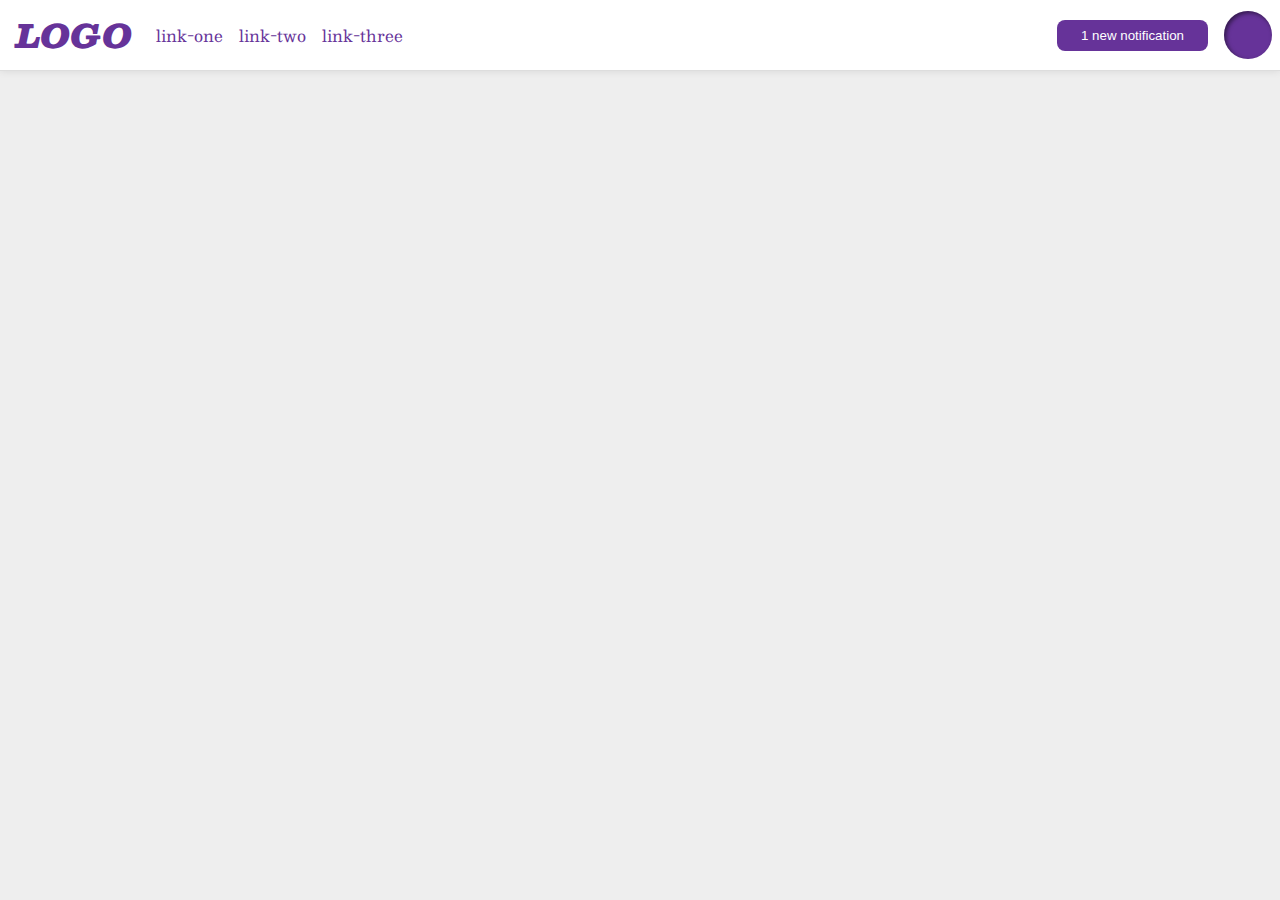
<file: flex/03-flex-header-2/index.html>
<!DOCTYPE html>
<html lang="en">
  <head>
    <meta charset="UTF-8">
    <meta http-equiv="X-UA-Compatible" content="IE=edge">
    <meta name="viewport" content="width=device-width, initial-scale=1.0">
    <title>Flex Header 2</title>
    <link rel="stylesheet" href="style.css">
  </head>
  <body>
    <div class="header">
      <div class="left">
        <div class="logo">
          LOGO
        </div>
        <ul class="links">
          <li><a href="https://google.com">link-one</a></li>
          <li><a href="https://google.com">link-two</a></li>
          <li><a href="https://google.com">link-three</a></li>
        </ul>
      </div>
      <div class="right">
        <button class="notifications">
          1 new notification
        </button>
        <div class="profile-image"></div>
      </div>
    </div>
  </body>
</html>
</file>
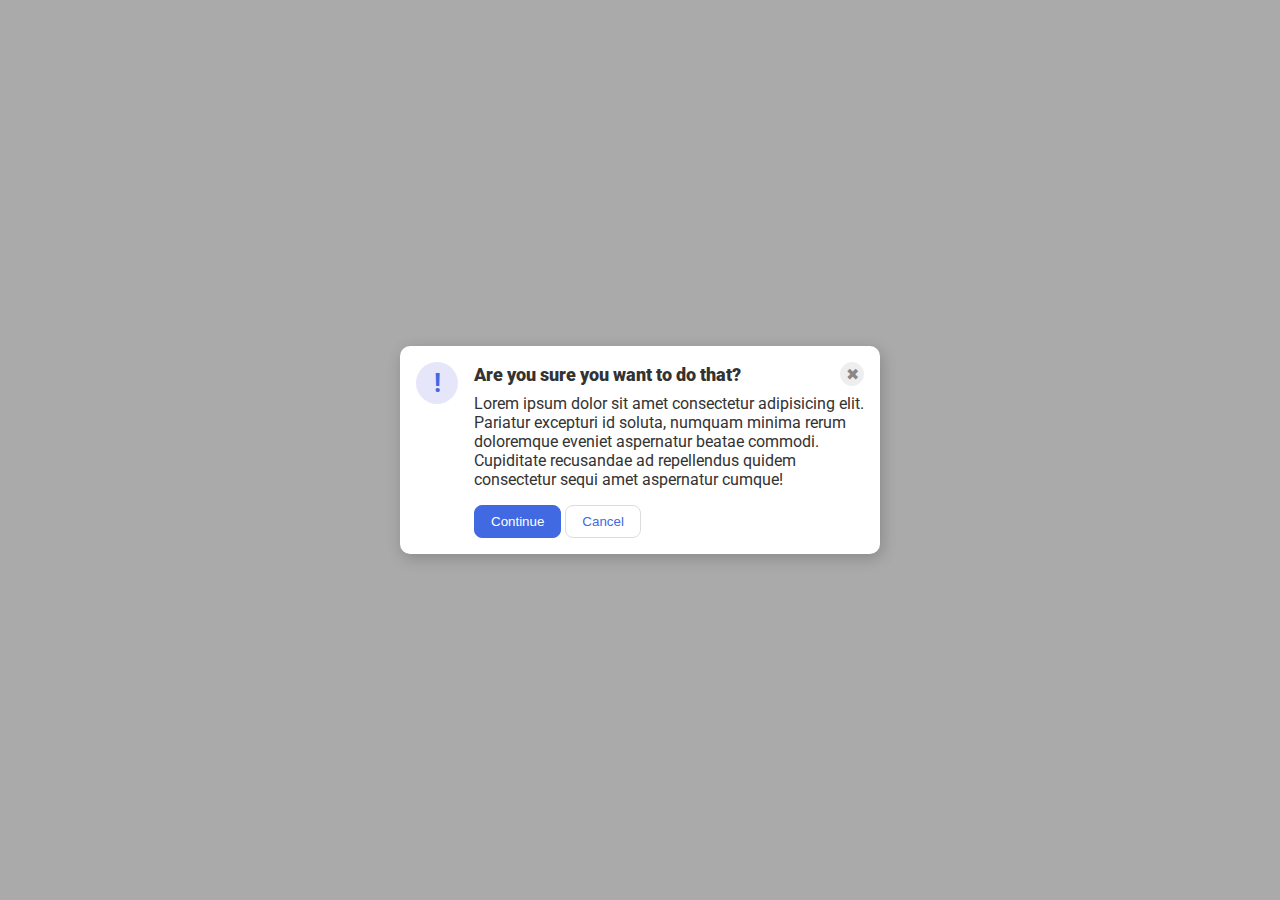
<file: flex/05-flex-modal/index.html>
<!DOCTYPE html>
<html lang="en">
  <head>
    <meta charset="UTF-8">
    <meta http-equiv="X-UA-Compatible" content="IE=edge">
    <meta name="viewport" content="width=device-width, initial-scale=1.0">
    <link rel="stylesheet" href="style.css">
    <title>Modal</title>
  </head>
  <body>
    <div class="modal">
      <div class="icon">!</div>

      <div class="text_body">
        <div class="chunk1">
          <div class="header">Are you sure you want to do that?</div>
          <button class="close-button">✖</button>
        </div>
        <div class="chunk2">
          <div class="text">Lorem ipsum dolor sit amet consectetur adipisicing elit. Pariatur excepturi id soluta, numquam minima rerum doloremque eveniet aspernatur beatae commodi. Cupiditate recusandae ad repellendus quidem consectetur sequi amet aspernatur cumque!</div>
          <div class="buttons">
            <button class="continue">Continue</button>
            <button class="cancel">Cancel</button>
          </div>
        </div>
      </div>
    </div>
  </body>
</html>
</file>
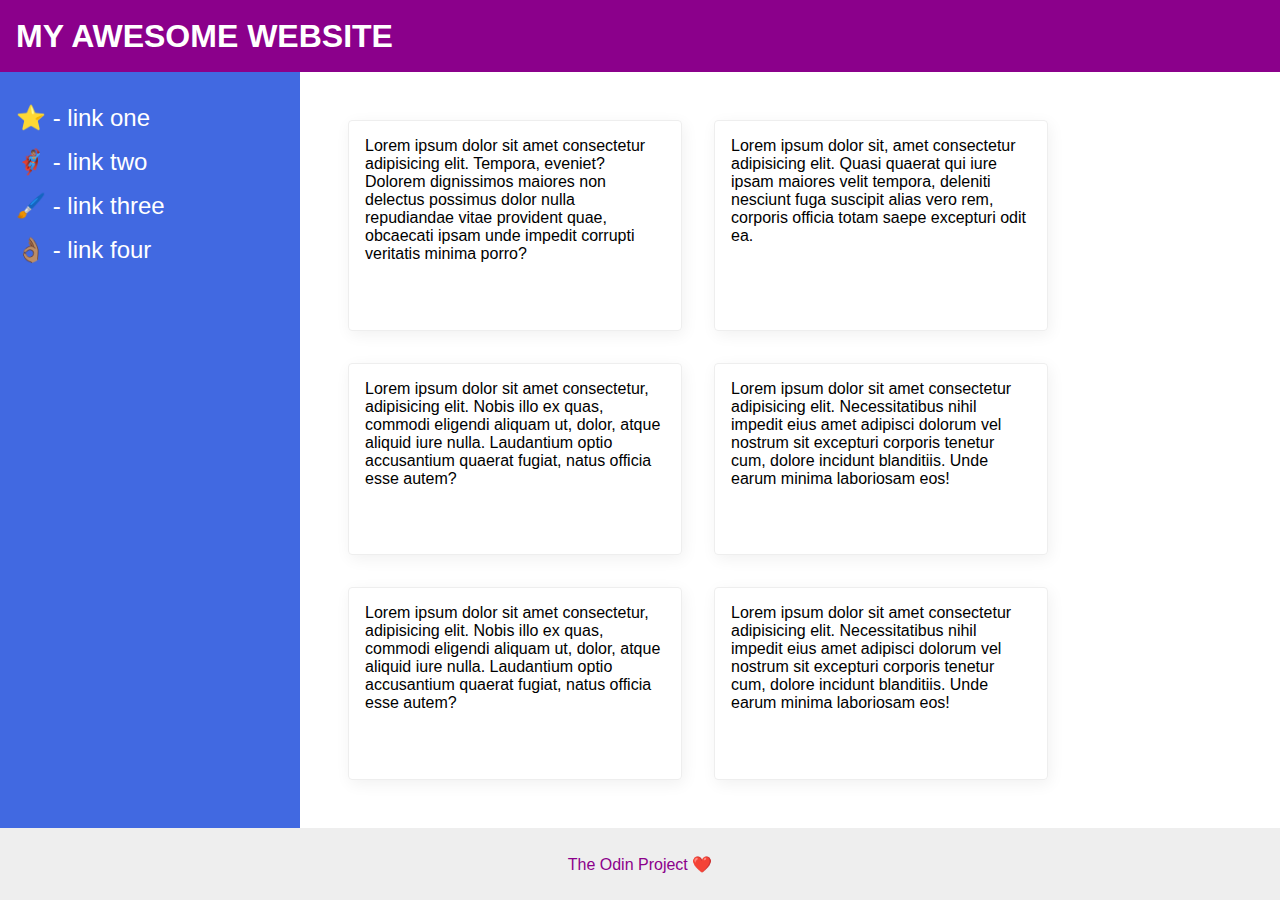
<file: flex/07-flex-layout-2/index.html>
<!DOCTYPE html>
<html lang="en">
  <head>
    <meta charset="UTF-8">
    <meta http-equiv="X-UA-Compatible" content="IE=edge">
    <meta name="viewport" content="width=device-width, initial-scale=1.0">
    <title>The Holy Grail</title>
    <link rel="stylesheet" href="style.css">
  </head>
  <body>
    <div class="header">
      MY AWESOME WEBSITE
    </div>
    
    <div class="main_body">
      <div class="sidebar">
        <ul>
          <li><a href="#">⭐ - link one</a></li>
          <li><a href="#">🦸🏽‍♂️ - link two</a></li>
          <li><a href="#">🖌️ - link three</a></li>
          <li><a href="#">👌🏽 - link four</a></li>
        </ul>
      </div>
  
      <div class="cards">
        <div class="card">Lorem ipsum dolor sit amet consectetur adipisicing elit. Tempora, eveniet? Dolorem dignissimos maiores non delectus possimus dolor nulla repudiandae vitae provident quae, obcaecati ipsam unde impedit corrupti veritatis minima porro?</div>
        <div class="card">Lorem ipsum dolor sit, amet consectetur adipisicing elit. Quasi quaerat qui iure ipsam maiores velit tempora, deleniti nesciunt fuga suscipit alias vero rem, corporis officia totam saepe excepturi odit ea.</div>
        <div class="card">Lorem ipsum dolor sit amet consectetur, adipisicing elit. Nobis illo ex quas, commodi eligendi aliquam ut, dolor, atque aliquid iure nulla. Laudantium optio accusantium quaerat fugiat, natus officia esse autem?</div>
        <div class="card">Lorem ipsum dolor sit amet consectetur adipisicing elit. Necessitatibus nihil impedit eius amet adipisci dolorum vel nostrum sit excepturi corporis tenetur cum, dolore incidunt blanditiis. Unde earum minima laboriosam eos!</div>
        <div class="card">Lorem ipsum dolor sit amet consectetur, adipisicing elit. Nobis illo ex quas, commodi eligendi aliquam ut, dolor, atque aliquid iure nulla. Laudantium optio accusantium quaerat fugiat, natus officia esse autem?</div>
        <div class="card">Lorem ipsum dolor sit amet consectetur adipisicing elit. Necessitatibus nihil impedit eius amet adipisci dolorum vel nostrum sit excepturi corporis tenetur cum, dolore incidunt blanditiis. Unde earum minima laboriosam eos!</div>
      </div>
    </div>

    
    <div class="footer">
      The Odin Project ❤️
    </div>
  </body>
</html>
</file>
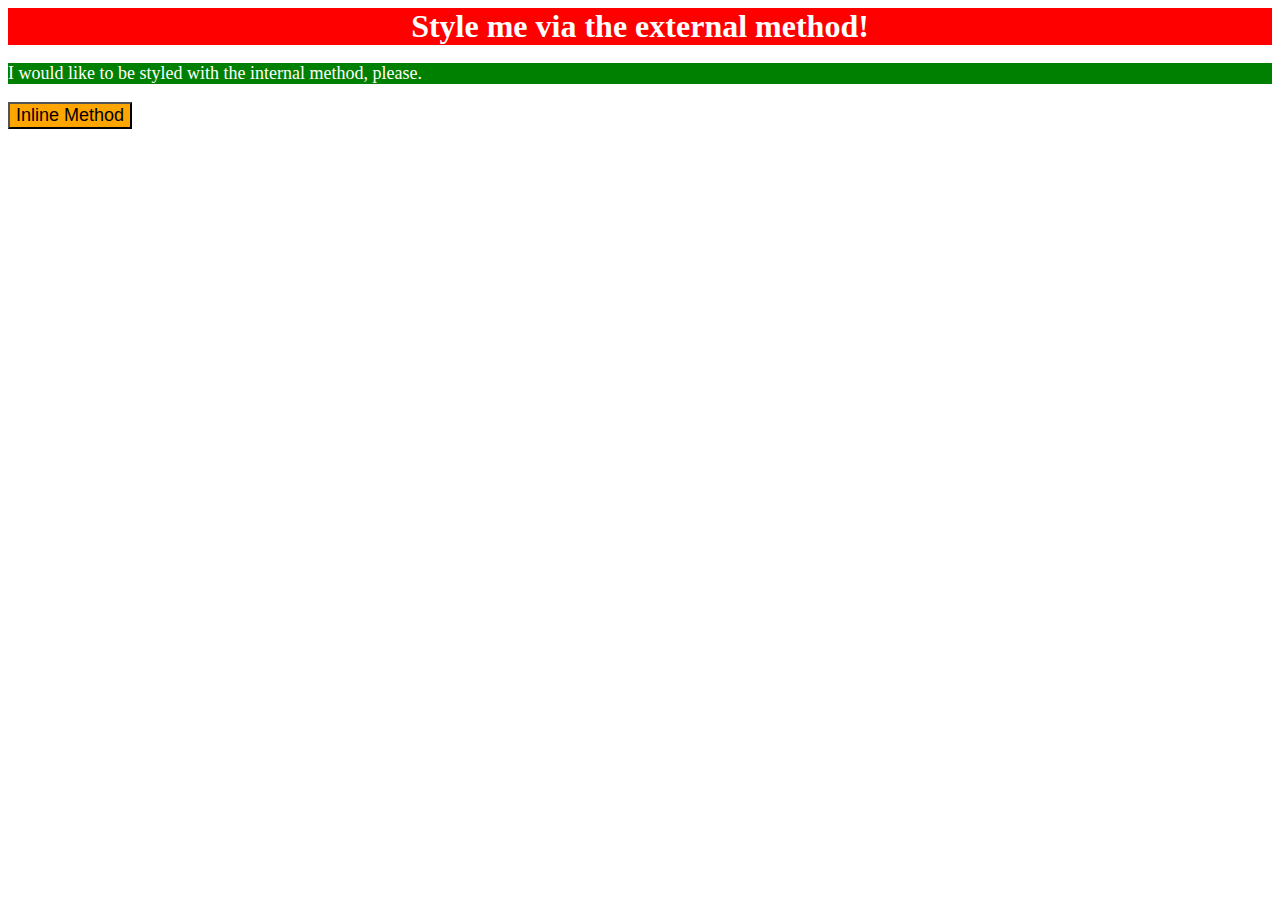
<file: foundations/01-css-methods/index.html>
<!DOCTYPE html>
<html lang="en">
  <head>
    <meta charset="UTF-8">
    <meta http-equiv="X-UA-Compatible" content="IE=edge">
    <meta name="viewport" content="width=device-width, initial-scale=1.0">
    <title>Methods for Adding CSS</title>
    <style>
      p {
        background-color: green;
        color: white;
        font-size: 18px;
      }
    </style>
    <link rel="stylesheet" href="style.css">
  </head>
  <body>
    <div>Style me via the external method!</div>
    <p>I would like to be styled with the internal method, please.</p>
    <button style="background-color: orange; font-size: 18px;">Inline Method</button>
  </body>
</html>
</file>
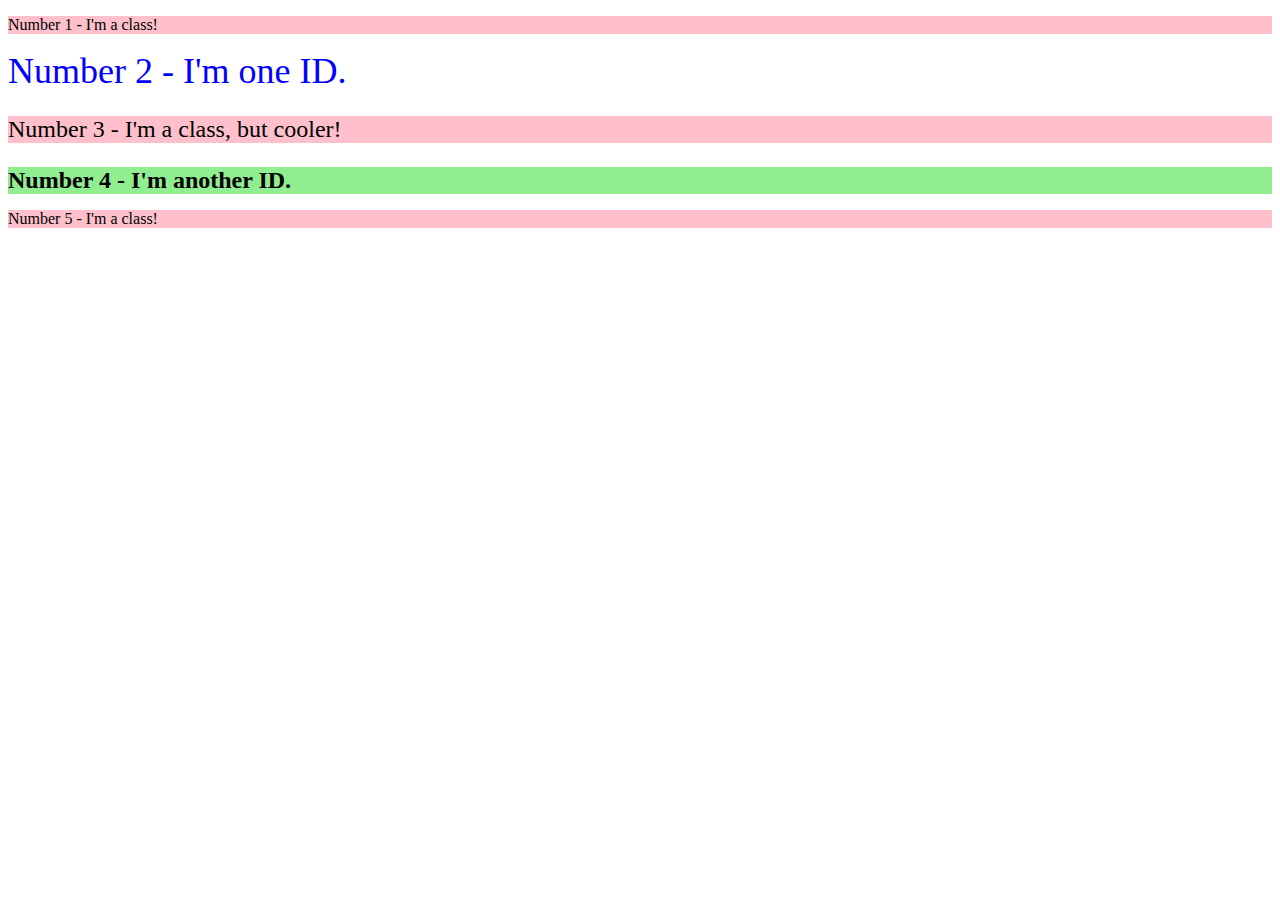
<file: foundations/02-class-id-selectors/index.html>
<!DOCTYPE html>
<html lang="en">
  <head>
    <meta charset="UTF-8">
    <meta http-equiv="X-UA-Compatible" content="IE=edge">
    <meta name="viewport" content="width=device-width, initial-scale=1.0">
    <title>Class and ID Selectors</title>
    <link rel="stylesheet" href="style.css">
  </head>
  <body>
    <p class="odd">Number 1 - I'm a class!</p>
    <div id="second">Number 2 - I'm one ID.</div>
    <p class="odd" id="third">Number 3 - I'm a class, but cooler!</p>
    <div id="fourth">Number 4 - I'm another ID.</div>
    <p class="odd">Number 5 - I'm a class!</p>
  </body>
</html>
</file>
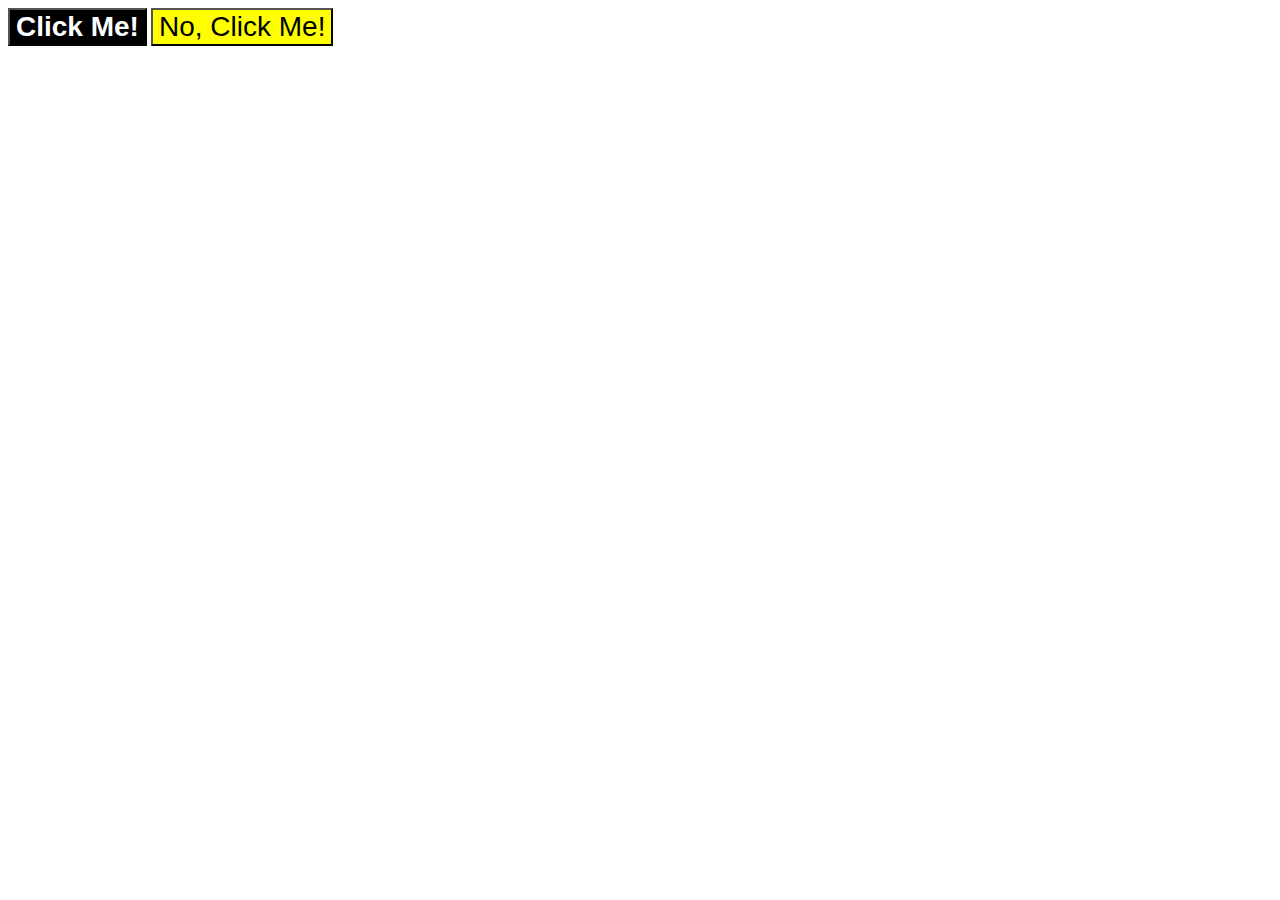
<file: foundations/03-grouping-selectors/index.html>
<!DOCTYPE html>
<html lang="en">
  <head>
    <meta charset="UTF-8">
    <meta http-equiv="X-UA-Compatible" content="IE=edge">
    <meta name="viewport" content="width=device-width, initial-scale=1.0">
    <title>Grouping Selectors</title>
    <link rel="stylesheet" href="style.css">
  </head>
  <body>
    <button class="one">Click Me!</button>
    <button class="two">No, Click Me!</button>
  </body>
</html>
</file>
<file: flex/03-flex-header-2/style.css>
/* this is some magical font-importing.  
you'll learn about it later. */
@import url('https://fonts.googleapis.com/css2?family=Besley:ital,wght@0,400;1,900&display=swap');

body {
  margin: 0;
  background: #eee;
  font-family: Besley, serif;
}

.header {
  background: white;
  border-bottom: 1px solid #ddd;
  box-shadow: 0 0 8px rgba(0,0,0,.1);
  display: flex;
  flex-direction: row;
  justify-content: space-between;
}

.profile-image {
  background: rebeccapurple;
  box-shadow: inset 2px 2px 4px rgba(0,0,0,.5);
  border-radius: 50%;
  width: 48px;
  height: 48px;
  margin: 8px;
}

.logo {
  color: rebeccapurple;
  font-size: 32px;
  font-weight: 900;
  font-style: italic;
  margin: 8px;
}

button {
  border: none;
  border-radius: 8px;
  background: rebeccapurple;
  color: white;
  padding: 8px 24px;
  margin: 8px;
}

a {
  /* this removes the line under our links */
  text-decoration: none;
  color: rebeccapurple;
  margin: 8px;
}

ul {
  list-style-type: none;
  display: flex;
  flex-direction: row;
  padding: 0px;
  margin: 8px;
}

.left {
  display: flex;
  justify-content: start;
  align-items: center;
  margin-left: 8px;
}

.right {
  display: flex;
  flex-direction: row;
  justify-content: end;
  align-items: center;
}
</file>
<file: flex/05-flex-modal/style.css>
@import url('https://fonts.googleapis.com/css2?family=Roboto:wght@400;700&display=swap');

html, body {
  height: 100%;
}

body {
  font-family: Roboto, sans-serif;
  margin: 0;
  background: #aaa;
  color: #333;
  /* I'll give you this one for free lol */
  display: flex;
  align-items: center;
  justify-content: center;
}

.text_body {
  display: flex;
  flex-direction: column;
  gap: 8px;
}

.chunk1 {
  display: flex;
  flex-direction: row;
  margin: 16px;
  margin-bottom: 0px;
  align-items: center;
  justify-content: space-between;
}

.chunk2 {
  margin: 16px;
  margin-top: 0px;
  display: flex;
  flex-direction: column;
  gap: 16px;
}

.header {
  font-weight: 900;
  font-size: large;
}


.modal {
  background: white;
  width: 480px;
  border-radius: 10px;
  box-shadow: 2px 4px 16px rgba(0,0,0,.2);
  display: flex;
  flex-direction: row;
}

.icon {
  color: royalblue;
  font-size: 26px;
  font-weight: 700;
  background: lavender;
  width: 42px;
  height: 42px;
  border-radius: 50%;
  display: flex;
  align-items: center;
  justify-content: center;
  margin: 16px;
  margin-right: 0px;
  flex-shrink: 0;
}

.close-button {
  background: #eee;
  border-radius: 50%;
  color: #888;
  font-weight: 400;
  font-size: 16px;
  height: 24px;
  width: 24px;
  display: flex;
  align-items: center;
  justify-content: center;
  border: 1px solid #eee;
  padding: 0;
}

button {
  cursor: pointer;
  padding: 8px 16px;
  border-radius: 8px;
}

button.continue {
  background: royalblue;
  border: 1px solid royalblue;
  color: white;
}

button.cancel {
  background: white;
  border: 1px solid #ddd;
  color: royalblue;
}
</file>
<file: flex/07-flex-layout-2/style.css>
body {
  font-family: -apple-system, BlinkMacSystemFont, 'Segoe UI', Roboto, Oxygen, Ubuntu, Cantarell, 'Open Sans', 'Helvetica Neue', sans-serif;
  margin: 0;
  min-height: 100vh;
  display: flex;
  flex-direction: column;
}

.header {
  height: 72px;
  background: darkmagenta;
  color: white;
  font-weight: 900;
  font-size: 32px;
  padding: 0 16px;
  display: flex;
  align-items: center;
}

.footer {
  height: 72px;
  background: #eee;
  color: darkmagenta;
  display: flex;
  align-items: center;
  justify-content: center;
}

.sidebar {
  width: 300px;
  background: royalblue;
  box-sizing: border-box;
  flex-shrink: 0;
  padding: 16px;
}

.card {
  border: 1px solid #eee;
  box-shadow: 2px 4px 16px rgba(0,0,0,.06);
  border-radius: 4px;
  width: 300px;
  padding: 16px;
}

.main_body {
  display: flex;
  flex-direction: row;
  flex: auto;
}

.cards {
  display: flex;
  flex-wrap: wrap;
  flex-direction: row;
  gap: 32px;
  padding: 48px;
}

a {
  text-decoration: none;
  color: white;
  font-size: 24px;
}

ul {
  list-style-type: none;
  display: flex;
  flex-direction: column;
  align-items: start;
  padding: 0;
  gap: 16px;
}
</file>
<file: foundations/01-css-methods/style.css>
div {
    color: white;
    background-color: red;
    font-size: 32px;
    text-align: center;
    font-weight: 700;
}
</file>
<file: foundations/02-class-id-selectors/style.css>
.odd {
  background-color: pink;
  font-family: "Verdana" "DejaVu Sans" "sans-serif";
}

#second {
    color: blue;
    font-size: 36px;
}

#third {
    font-size: 24px;
}

#fourth {
    background-color: lightgreen;
    font-size: 24px;
    font-weight: 700;
}
</file>
<file: foundations/03-grouping-selectors/style.css>
.one, .two {
    font-size: 28px;
    font-family: Helvetica, "Times New Roman", serif;
}

.one {
    background-color: black;
    color: white;
    font-weight: 700;
}

.two {
    background-color: yellow;
}
</file>
